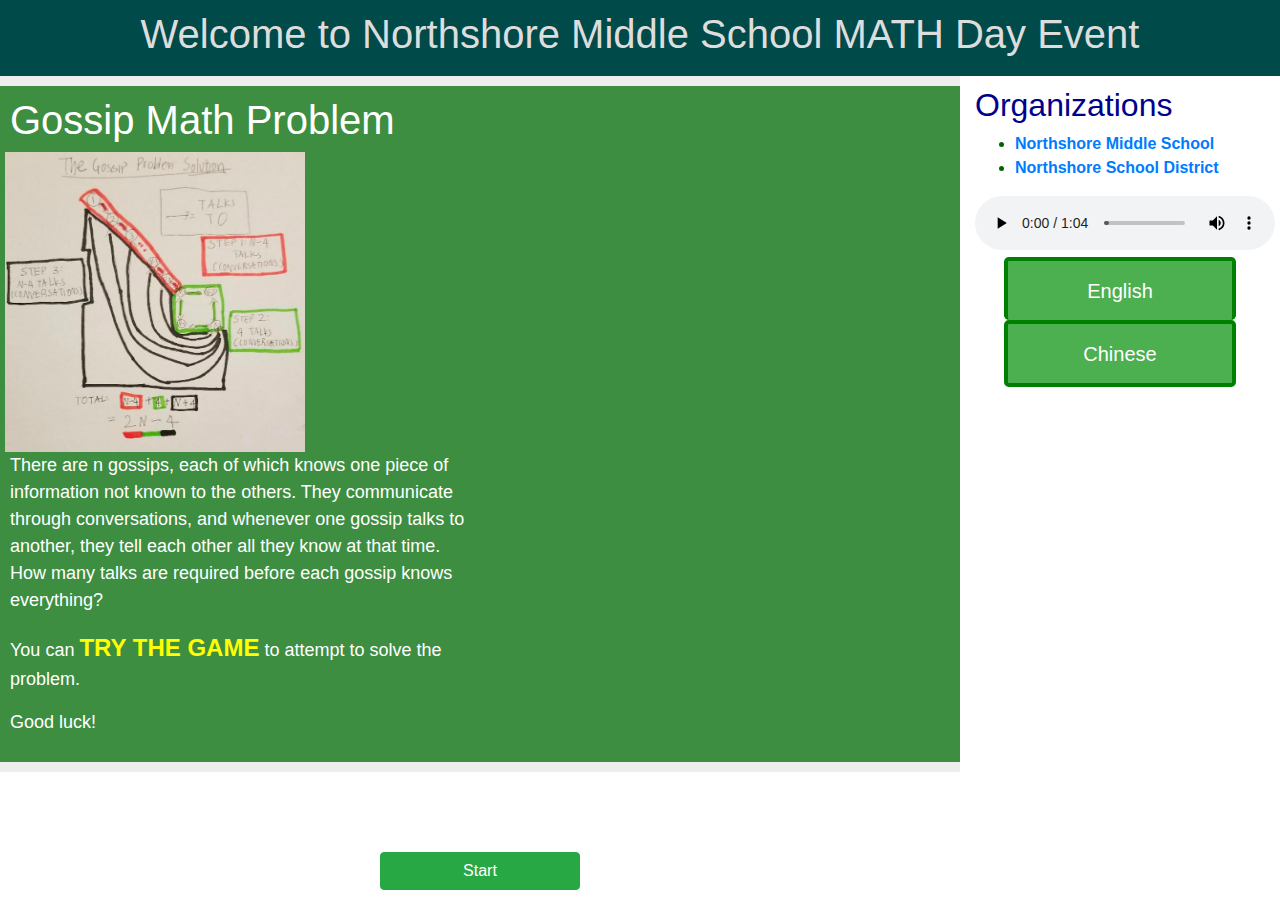
<file: index.html>
<!DOCTYPE html>

<html>

<head>
    <title class="toTranslate" i18nid="translateId-cc3cf15e1ecc24ea945e34b48151bf20">The Gossip Problem</title>
    <meta http-equiv="Content-Type" content="text/html; charset=utf-8">
    <link href="contents/app.css" rel="stylesheet" />
    <script src="contents/i18n.js"></script>
    <script src="contents/app.js" type="application/javascript"></script>
    <script src="contents/md5.min.js"></script>
    <link href="contents/bootstrap.css" rel="stylesheet">
</head>



<body onload="onLoadHome()">
    <header class="container-fluid">
        <h1 class="toTranslate" i18nid="translateId-09517f9f315cf1a2144445aebe5fe173">Welcome to Northshore Middle School MATH Day Event</h1>
    </header>

    <div class="container-fluid">
        <div class="row">
            <section class="col-sm-9">
                <div class="row">
                    <article id="intro">
                        <h1 class="toTranslate" i18nid="translateId-ba915c166e1627fc4e914c33bd32b8b7">Gossip Math Problem</h1>
                        <div class="row">
                            <div class="col-sim-3">
                                <img class="logo" src="images/Solution.png" width="300" height="300" />
                            </div>
                            <div class="col-sm-3">
                                <p> </p>
                            </div>
                            <div class="col-sm-6">
                                <p i18nid="translateId-e88fd596db86a41e2fa599e0174e5dc5"  class="intruction  toTranslate">There are n gossips, each of which knows one piece of information
                                    not known to
                                    the others. They
                                    communicate through
                                    conversations, and whenever one gossip talks to another, they tell each other all
                                    they
                                    know at
                                    that
                                    time.
                                    How
                                    many talks are required before each gossip knows everything?</p>

                                <p class="toTranslate" i18nid="translateId-19383ffd194efe470f3ad50a12423720">You can <span style='color: yellow; font-size: x-large; font-weight: bold'>TRY THE
                                        GAME</span> to attempt to solve the problem.</p>

                                <p class="toTranslate" i18nid="translateId-82a09b9d442f67a6f71c5eed67c103fd">Good luck!</p>
                            </div>
                        </div>
                    </article>

                </div>
            </section>
            <aside class="col-sm-3">
                <h2 i18nid="translateId-fe8d31f91681817b4b1438c2933b8b75"  class="title  toTranslate">Organizations</h2>
                <ul id="Links">
                    <li><a class="toTranslate" i18nid="translateId-6b7ad5dfa7c95c16752e3c6a47c68d2b" href="https://northshore.nsd.org/" target="_blank">Northshore Middle School</a></li>
                    <li><a class="toTranslate" i18nid="translateId-052a29a8cd85b29ee832ec9771a11e6a" href="https://www1.nsd.org/" target="_blank">Northshore School District</a></li>
                </ul>

                <audio controls autoplay>
                    <source src="contents/kahoot.mp3" type="audio/mpeg">
                    </source>
                    Your browser does not support the audio element.
                </audio>

                <div class="btn-group_v">
                    <button i18nid="translateId-78463a384a5aa4fad5fa73e2f506ecfc" type="button"    class="btn btn-primary btn-lg  toTranslate" onclick="SetLanguage('en')">English</button>
                    <button i18nid="translateId-3b261136e3c33f35e0a58611b1f344cb" type="button"    class="btn btn-primary btn-lg  toTranslate" onclick="SetLanguage('zh-CN')">Chinese</button>
                    <!--
                    <button i18nid="translateId-aad20e22eaaa854e576a4d92e38db2b9" type="button"    class="btn btn-primary btn-lg  toTranslate" onclick="SetLanguage('jp')">Japanse</button>
                    <button i18nid="translateId-0309a6c666a7a803fdb9db95de71cf01" type="button"    class="btn btn-primary btn-lg  toTranslate" onclick="SetLanguage('fr')">France</button>
                    -->
                </div>

                <div id="google_translate_element"></div>

                <script type="text/javascript">
                    function googleTranslateElementInit() {
                        new google.translate.TranslateElement({
                            pageLanguage: 'en',
                            layout: google.translate.TranslateElement.InlineLayout.SIMPLE
                        }, 'google_translate_element');
                    }
                </script>

                <script type="text/javascript" src="https://translate.google.com/translate_a/element.js?cb=googleTranslateElementInit"></script>

            </aside>
        </div>
    </div>

    <a i18nid="translateId-a6122a65eaa676f700ae68d393054a37"  class="btn btn-success btn-fixed   toTranslate"  href = # onclick="StartGame()">Start</a>



</body>

</html>
</file>
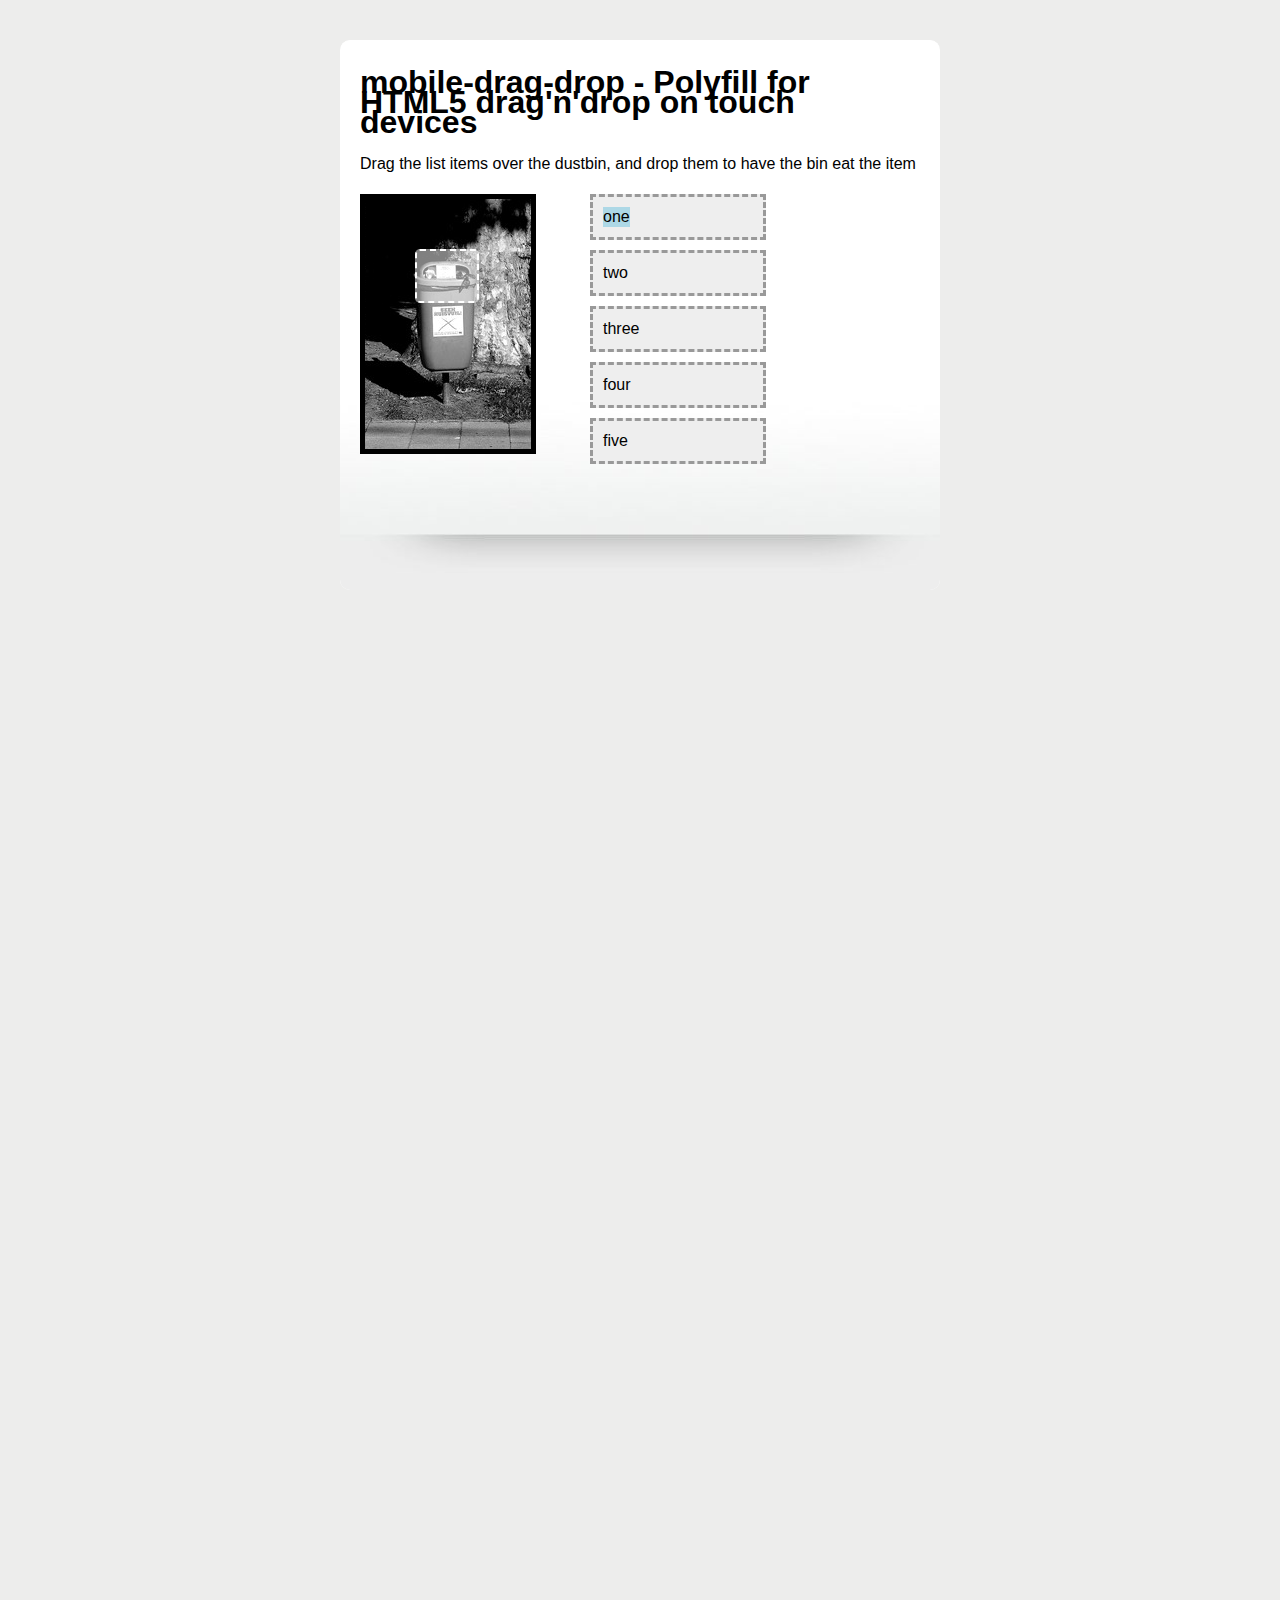
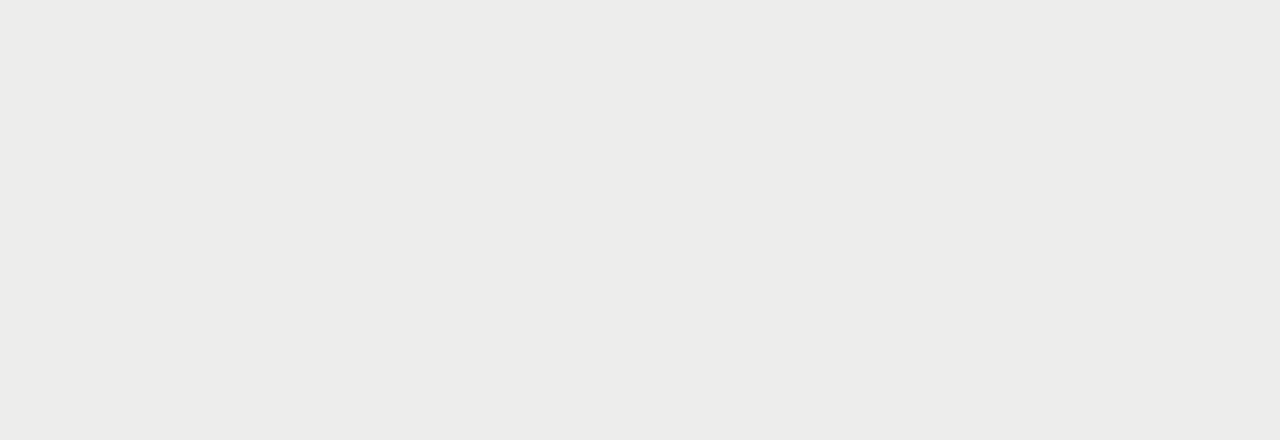
<file: demo/index.html>
<!DOCTYPE html>
<html lang="en">
<head>
    <meta charset=utf-8>
    <meta name="viewport" content="width=device-width, initial-scale=1, shrink-to-fit=no">
    <title>mobile-drag-drop demo</title>
    <link rel="stylesheet" href="demo.css">
    <script src="demo.js"></script>
    <link rel="stylesheet" href="../release/default.css">
    <link rel="stylesheet" href="../release/icons.css">
    <link rel="stylesheet" href="../release/debug.css">
    <script src="../release/index.min.js"></script>
    <script src="../release/scroll-behaviour.min.js"></script>
</head>
<body>
<section id="wrapper">
    <header>
        <h1>mobile-drag-drop - Polyfill for HTML5 drag'n'drop on touch devices</h1>
    </header>
    <article>
        <p id="appliedMessage"></p>

        <p>Drag the list items over the dustbin, and drop them to have the bin eat the item</p>

        <div id="bin">
            <div id="innerBin"></div>
        </div>
        <ul>
            <li><a href="#" id="one"><span style="display: inline-block; background: lightblue">one</span></a></li>
            <li><a href="#" id="two">two</a></li>
            <li><a href="#" id="three">three</a></li>
            <li><a href="#" id="four">four</a></li>
            <li><a href="#" id="five">five</a></li>
        </ul>

    </article>


    <script>

        
        /**
         * ---------------------------------------------------------------------------------------------------------
         */

        var missed = ['hey!', 'missed it :(', 'that was close..', 'ARRRR'];
        var eat = ['yum!', 'gulp', 'burp!', 'nom'];
        var yum = document.createElement('p');

        /**
         * ---------------------------------------------------------------------------------------------------------
         */

        var links = document.querySelectorAll('li > a'), el = null;
        for (var i = 0; i < links.length; i++) {
            el = links[i];

            el.setAttribute('draggable', 'true');

            addEvent(el, 'dragstart', function (e) {
                console.log('dragstart');

                e.dataTransfer.effectAllowed = 'copyLink';

                //TODO fails on desktop safari because drag is immediately aborted
//                this.style.display = "none";

                console.log('setting data: ' + this.id);

                e.dataTransfer.setData('Text', this.id); // required otherwise doesn't work
            });

            addEvent(el, 'drag', function (e) {
                console.log('drag');
            });

            addEvent(el, 'dragend', function (e) {

//                this.style.display = "block";

                console.log('dragend with effect: ' + e.dataTransfer.dropEffect);
            });

            addEvent(el, 'click', function (e) {
                console.log('clicked on draggable');

                console.log('click offsetX, offsetY: ' + e.offsetX + ", " + e.offsetY);
            });
        }

        /**
         * ---------------------------------------------------------------------------------------------------------
         */

        var bin = document.querySelector('#bin');

        addEvent(bin, 'dragenter', function (e) {
            console.log('bin dragenter');

            console.log('bin offsetX, offsetY: ' + e.offsetX + ", " + e.offsetY);

            e.preventDefault();
            e.stopPropagation(); // stop it here to prevent it bubble up

            bin.classList.add('over');

        });

        addEvent(bin, 'dragover', function (e) {
            console.log('bin dragover');

            console.log('bin offsetX, offsetY: ' + e.offsetX + ", " + e.offsetY);

            e.preventDefault(); // allows us to drop
            e.stopPropagation(); // stop it here to prevent it bubble up

            e.dataTransfer.dropEffect = 'link'; // we have to set it for firefox to be happy
        });

        addEvent(bin, 'dragexit', function (e) {
            console.log('bin dragexit');

            console.log('bin offsetX, offsetY: ' + e.offsetX + ", " + e.offsetY);

            e.stopPropagation(); // stop it here to prevent it bubble up
        });

        addEvent(bin, 'dragleave', function (e) {
            console.log('bin dragleave');

            console.log('bin offsetX, offsetY: ' + e.offsetX + ", " + e.offsetY);

            e.stopPropagation(); // stop it here to prevent it bubble up

            bin.classList.remove('over');
        });

        addEvent(bin, 'drop', function (e) {
            console.log('bin drop');

            console.log('bin offsetX, offsetY: ' + e.offsetX + ", " + e.offsetY);

            e.stopPropagation(); // stop it here to prevent it bubble up

            // stupid nom text + fade effect
            yum.innerHTML = missed[parseInt(Math.random() * missed.length)];

            var y = yum.cloneNode(true);
            bin.appendChild(y);

            setTimeout(function () {
                y.classList.add('fadeout');
            }, 250);
        });

        /**
         * ---------------------------------------------------------------------------------------------------------
         */
         var innerBin = document.querySelector('#innerBin');
        bin.classList.add('zoom');
        addEvent(innerBin, 'dragenter', function (e) {
            console.log('apperture dragenter');
            e.preventDefault();
            e.stopPropagation(); // stop it here to prevent it bubble up
            bin.classList.add('in');
        });
        addEvent(innerBin, 'dragover', function (e) {
            console.log('apperture dragover');
            e.preventDefault(); // allows us to drop
            e.stopPropagation(); // stop it here to prevent it bubble up
            e.dataTransfer.dropEffect = 'copy';
        });
        addEvent(innerBin, 'dragexit', function (e) {
            console.log('apperture dragexit');
            e.stopPropagation(); // stop it here to prevent it bubble up
            bin.classList.remove('in');
        });
        addEvent(innerBin, 'dragleave', function (e) {
            console.log('apperture dragleave');
            e.stopPropagation(); // stop it here to prevent it bubble up
            bin.classList.remove('in');
        });
        addEvent(innerBin, 'drop', function (e) {
            console.log('apperture drop');
            e.stopPropagation(); // stop it here to prevent it bubble up
            bin.classList.remove('in');
            var el = document.getElementById(e.dataTransfer.getData('Text'));
            el.parentNode.removeChild(el);
            // stupid nom text + fade effect
            yum.innerHTML = eat[parseInt(Math.random() * eat.length)];
            var y = yum.cloneNode(true);
            bin.appendChild(y);
            setTimeout(function () {
                y.classList.add('fadeout');
            }, 250);
        });


        // workaround for iOS10/iOS11 touchmove behaviour (https://github.com/timruffles/mobile-drag-drop/issues/77)
        try {
            window.addEventListener('touchmove', function () {
            }, {passive: false})
        } catch(e) {}


    </script>
</section>


</body>
</html>
</file>
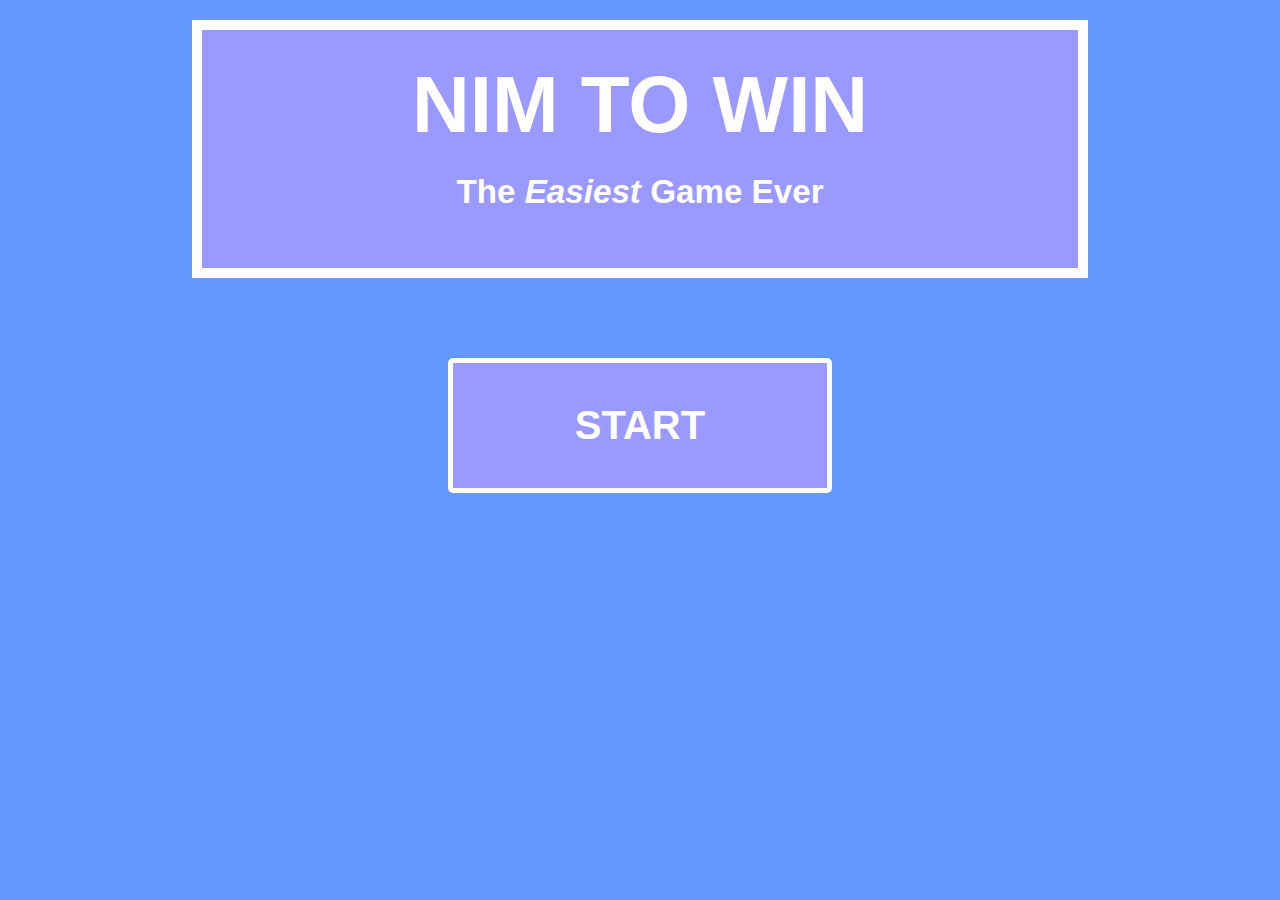
<file: Games/index.html>
<!DOCTYPE html>

<html>

<head>
    <title>Nim (v1)</title>
    <link rel="stylesheet" type="text/css" href="nim.css">
</head>

<body>
    <div class="cap">
        <div class="box-1">
            <h1>NIM TO WIN</h1>
            <h5>The <i>Easiest</i> Game Ever</h5>
        </div>
    </div>

    <div class="button-1">
        <form method="POST" action="nim.html">
            <button type="submit">START</button>
        </form>
    </div>
</body>

</html>
</file>
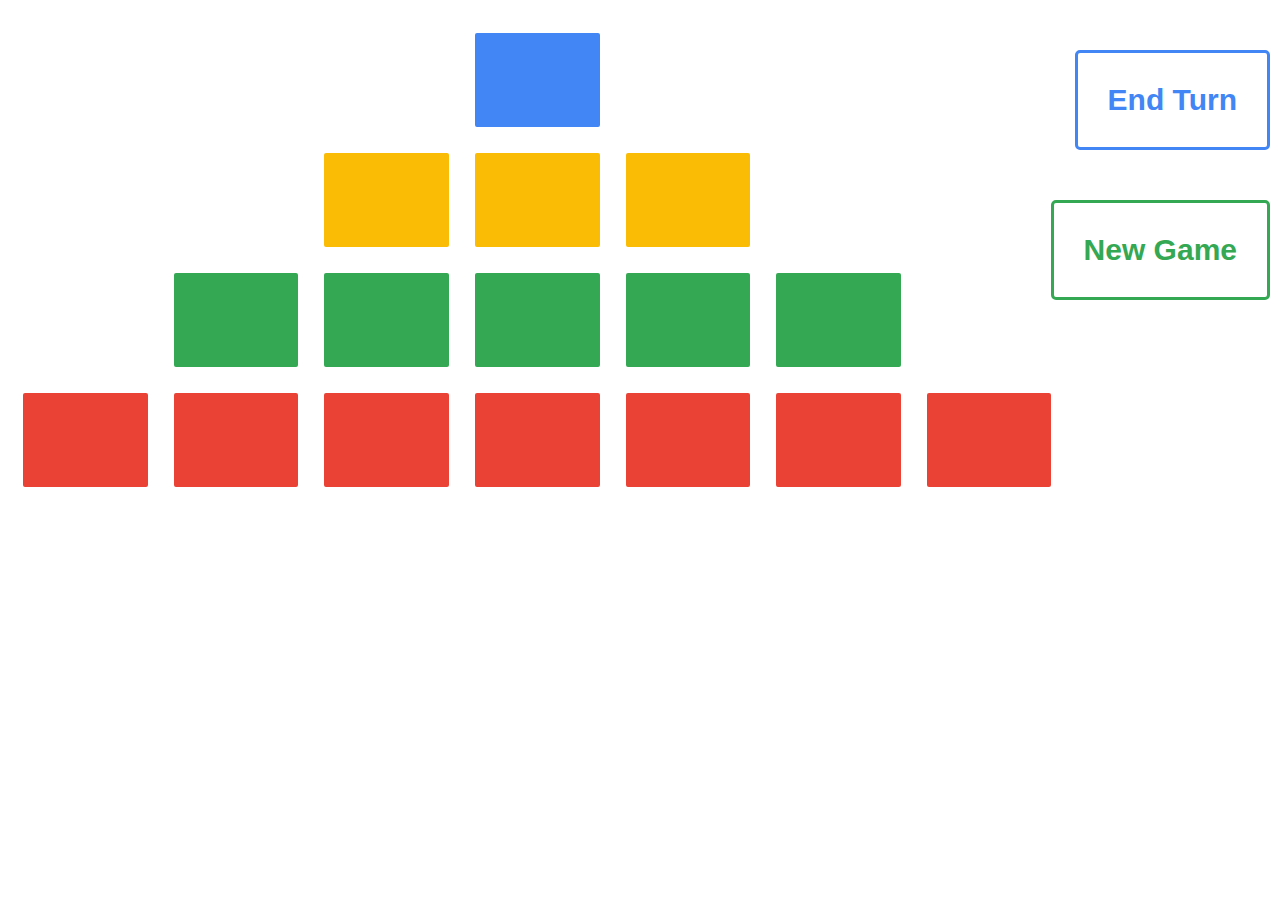
<file: Games/nim.html>
<!DOCTYPE html>

<html>

<head>
    <title>Nim (v1)</title>
    <link rel="stylesheet" type="text/css" href="active.css">
    <script type="text/javascript" src="active.js"></script>
    <script type="text/javascript" src="https://cdnjs.cloudflare.com/ajax/libs/jquery/3.4.1/jquery.js"></script>    
</head>

<body onload="UpdatePlayArea()">
    <div id="tokens">
        <div id="playArea">
        </div>
    </div>
    <button onclick="onClick()" style="color: #4285F4; background-color: white;
        padding: 30px; border: 3px solid #4285F4; font: bold 30px Helvetica;
        border-radius: 5px" id="turnButton">End Turn</button>
    <button onclick="UpdatePlayArea()" style="color: #34A853; background-color: white;
        padding: 30px; border: 3px solid #34A853; font: bold 30px Helvetica;
        border-radius: 5px" id="newGameButton">New Game</button>
</body>

</html>
</file>
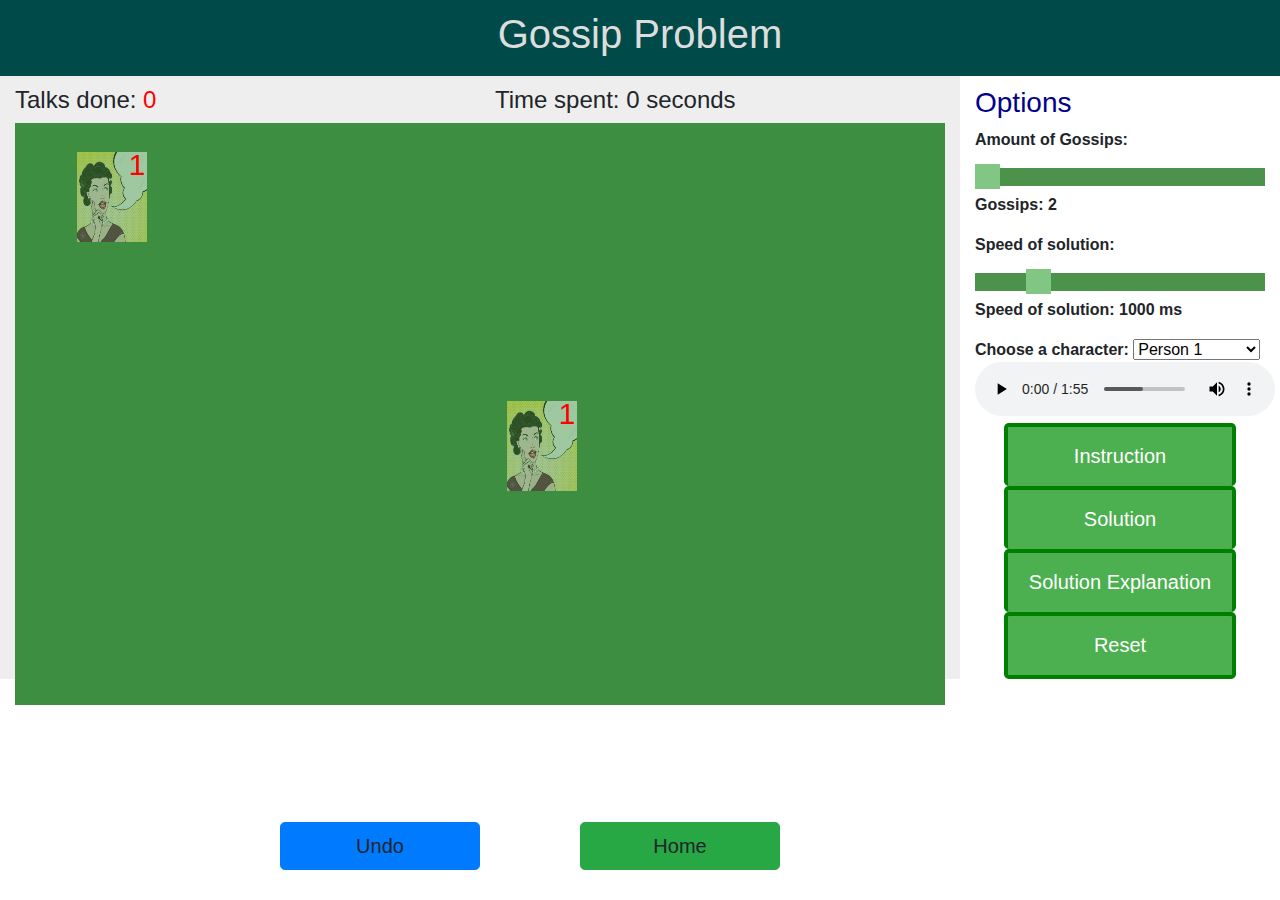
<file: html/game.html>
<!DOCTYPE html>

<html lang="en-US">

<head>
    <title class="toTranslate" i18nid="translateId-cc3cf15e1ecc24ea945e34b48151bf20">The Gossip Problem</title>
    <meta http-equiv="Content-Type" content="text/html; charset=utf-8">   
    <link href="../contents/app.css" rel="stylesheet" />
    <script src="../contents/app.js" type="application/javascript"></script>
    <script src="../contents/md5.min.js"></script>
    <script src="../contents/i18n.js"></script>

    <link href="../contents/bootstrap.css" rel="stylesheet">

    <link rel="stylesheet" href="../contents/default.css">
    <link rel="stylesheet" href="../contents/icons.css">
    <link rel="stylesheet" href="../contents/debug.css">
    <script src="../contents/index.js"></script>
    <script src="../contents/scroll-behaviour.js"></script>

    <script>
        // options are optional ;)
        if (typeof MobileDragDrop !== 'undefined') {        
            MobileDragDrop.polyfill({
                // use this to make use of the scroll behaviour
                dragImageTranslateOverride: MobileDragDrop.scrollBehaviourDragImageTranslateOverride
            });
        }
    </script>

</head>

<body bgcolor="#E6E6FA" onload="onLoad()" onresize="Reset()">
    <header class="container-fluid">
        <h1 class="toTranslate" i18nid="translateId-24962ef4bbb3bb07549315735e95ba3f">Gossip Problem</h1>
    </header>

    <div class="container-fluid">
        <div class="row">
            <section class="col-sm-9">
                <div class="row">
                    <h4 i18nid="translateId-a56d7e1158484e176afc71458e56ea35"  class="col-sm-6   toTranslate">Talks done: <span id="Counter">0</span></h4>
                    <h4 i18nid="translateId-547bb202806fd9e354788dda41c666bd"  class="col-sm-6   toTranslate">Time spent: <span id="HowLong">0</span> seconds</h4>
                </div>
                <p id="playarea"></p>
                <div class="row">
                    <a i18nid="translateId-1cdc076b28f70afac5fcedadf99fa119"  class="btn btn-primary btn-lg undo-fixed    toTranslate" onclick="Undo()">Undo</a>
                    <a i18nid="translateId-8cf04a9734132302f96da8e113e80ce5"  class="btn btn-success  btn-lg done-fixed    toTranslate" onclick="ToHome()">Home</a>
                </div>

            </section>
            <aside class="col-sm-3">
                <h3 i18nid="translateId-dae8ace18bdcbcc6ae5aece263e14fe8"  class="title   toTranslate">Options</h3>
                <p class="toTranslate" i18nid="translateId-f19314837b4e98397c7d7843dd4a35fa">Amount of Gossips:</p>
                <div class="slidecontainer">
                    <input type="range" min="2" max="8" value="2" class="slider" id="myRange" onchange="updateSlider(this.value)">
                </div>

                <p class="toTranslate" i18nid="translateId-15bad1ef80c9455236e983218428cb58">Gossips: <span id="gossip_num">2</span></p>

                <p class="toTranslate" i18nid="translateId-c8cb9e10efcc9b15131f9c3864a1a85a">Speed of solution:</p>
                <div class="slidecontainer">
                    <input type="range" min="50" max="5000" value="1000" class="slider" id="mysolution" onchange="updateSolutionSlider(this.value)">
                </div>

                <p class="toTranslate" i18nid="translateId-a2fb3edcc0e938b40055d3f865b5695d">Speed of solution: <span id="solutionspeed">5</span> ms</p>

                Choose a character:
                <select class="selectpicker" id="mySelect" onchange="UpdateActor()">
                    <option value="actor1">Person 1</option>
                    <option value="actor2">Little Boy</option>
                    <option value="actor3">Little Little Boy</option>
                    <option value="actor4">Little Girl</option>
                </select>

                <audio id="backaudio" controls autoplay>
                    <source src="../contents/miimusic.mp3" type="audio/mpeg">
                    </source>
                    Your browser does not support the audio element.
                </audio>


                <audio id="dropAudio">
                    <source src="../contents/click.mav" type="audio/mpeg">
                    </source>
                    Your browser does not support the audio element.
                </audio>

                <div class="btn-group_v">
                    <button i18nid="translateId-c742c5a36b6307267bb709355feb2c41" type="button"        class="btn btn-primary btn-lg   toTranslate" onclick="GetInstructions()">Instruction</button>
                    <button i18nid="translateId-49b21ad0d38942f635877e7bbc5d7a1e" type="button"        class="btn btn-primary btn-lg   toTranslate" onclick=Solution()>Solution</button>
                    <button i18nid="translateId-def1521bd681a9ccc58b16c3c668cf4c" type="button"        class="btn btn-primary btn-lg   toTranslate" onclick=SolutionExplanation()>Solution
                        Explanation</button>
                    <button i18nid="translateId-526d688f37a86d3c3f27d0c5016eb71d" type="button"        class="btn btn-primary btn-lg   toTranslate" onclick="Reset()">Reset</button>
                </div>


            </aside>


        </div>
    </div>


    <div id="google_translate_element"></div>

    <script type="text/javascript">
        function googleTranslateElementInit() {
            new google.translate.TranslateElement({
                pageLanguage: 'en',
                layout: google.translate.TranslateElement.InlineLayout.SIMPLE
            }, 'google_translate_element');
        }
    </script>

    <script type="text/javascript" src="https://translate.google.com/translate_a/element.js?cb=googleTranslateElementInit"></script>

</body>

</html>
</file>
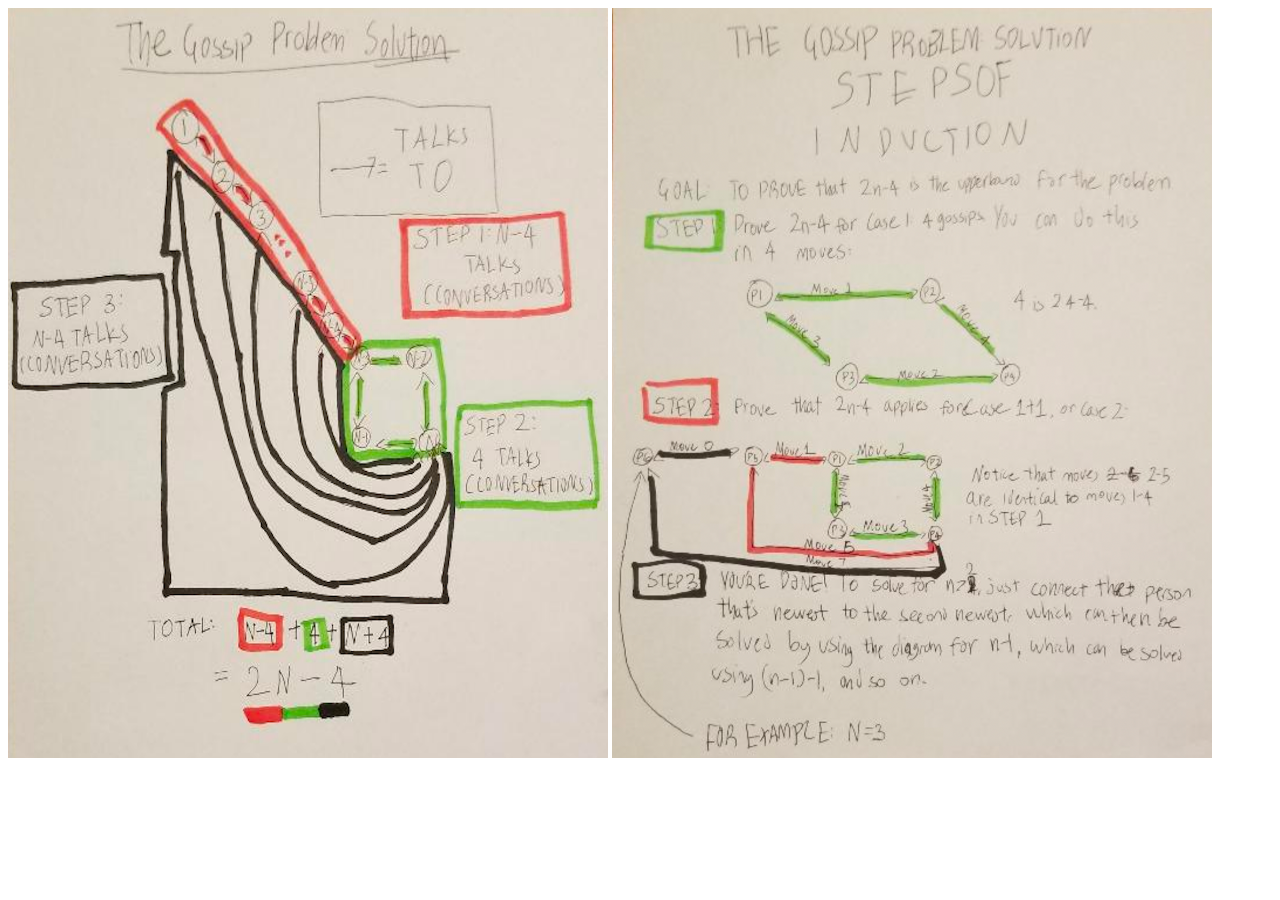
<file: html/solution.html>
<html>

<head>
</head>

<body>
    <div class="row">

        <img class="col-sm-6" src="../images/Solution.png" width="600" height="750" />
        <img class="col-sm-6" src="../images/prove.png" width="600" height="750" />
    </div>
</body>

</html>
</file>
<file: contents/app.css>
body {
    background-color: darkgray;
}

header,
footer {
    background-color: #004a4a;
    color: #ddd;
    padding: 10px;
    text-align: center;
}

aside {
    padding-top: 10px;
    font-weight: bold;
}

.title {
    color: darkblue;
}

#Links {
    color: darkgreen;
}

nav {
    background-color: #222;
}

section,
article {
    padding: 10px;
    background-color: #eee;
}

img111 {
    height: 30%;
    width: 30%;
}


a.btn-fixed {
    position: fixed;
    bottom: 10px;
    left: 380px;
    width: 200px;
    text-align: center;
}

a.undo-fixed {
    position: fixed;
    bottom: 30px;
    left: 280px;
    width: 200px;
    text-align: center;
}

a.done-fixed {
    position: fixed;
    bottom: 30px;
    left: 580px;
    width: 200px;
    text-align: center;
}


.slider-width100 {
    width: 100px;
}

.slidecontainer {
    width: 100%;
}

.slider {
    -webkit-appearance: none;
    width: 100%;
    height: 18px;
    background: darkgreen;
    outline: none;
    opacity: 0.7;
    -webkit-transition: .2s;
    transition: opacity .2s;
}

.slider:hover {
    opacity: 1;
}

.slider::-webkit-slider-thumb {
    -webkit-appearance: none;
    appearance: none;
    width: 25px;
    height: 25px;
    background: #4CAF50;
    cursor: pointer;
}

.slider::-moz-range-thumb {
    width: 25px;
    height: 25px;
    background: #4CAF50;
    cursor: pointer;
}

#playarea {
    /*
    width: 1160px;
    height: 540px;
    */
    width: 100%;
    height: 100%;
    background-color: #3e8e41;
    z-index: -1;
}

.actorimg {
    background-Color: 'transparent';
    opacity: 0.5;
    filter: alpha(opacity=50);
    width: 70px;
    height: 90px;
    position: fixed;
}

.actorimg:hover {
    opacity: 1.1;
    filter: alpha(opacity=100);
    /* For IE8 and earlier */
}

.actorlabel {
    font-size: 30px;
    color: red;
    width: 10px;
    height: 10px;
    position: fixed;
}

.logo {
    position: relative;
    left: 10px;
}

.btn-group_v button {
    position: relative;
    left: 10%;
    top: 10%;

    background-color: #4CAF50;
    /* Green background */
    border: 4px solid green;
    /* Green border */
    color: white;
    /* White text */
    padding: 5%;
    /* Some padding */
    cursor: pointer;
    /* Pointer/hand icon */
    width: 80%;
    /* Set a width if needed */
    display: block;
    /* Make the buttons appear below each other */
}

.btn-group_v button:not(:last-child) {
    border-bottom: none;
    /* Prevent double borders */
}

/* Add a background color on hover */
.btn-group_v button:hover {
    position: relative;
    left: 100px;
    background-color: #3e8e41;
    left: 20px;
}

#intro {
    background-color: #3e8e41;
    color: white;
    font-size: large;
}

#audio {
    position: relative;
    top: 20px;
    background-color: darkkhaki;
}


p.instruction {
    color: darkblack;
    font-size: larger;

}

p.instruction_f {
    font-weight: bold;
    color: darkred;
    font-size: x-large;

}

.arrow{
    stroke:rgb(0,0,0);
    stroke-width:2; 
    marker-end:url(#markerArrow)
  }
</file>
<file: demo/demo.css>
body {
    font: normal 16px/20px "Helvetica Neue", Helvetica, sans-serif;
    background: rgb(237, 237, 236);
    margin: 0;
    margin-top: 40px;
    padding: 0;
    height: 2000px;
    overflow: auto;
}

section, header, footer {
    display: block;
}

#wrapper {
    width: 600px;
    margin: 0 auto;
    background: #fff url(shade.jpg) repeat-x center bottom;
    -moz-border-radius: 10px;
    -webkit-border-radius: 10px;
    border-radius: 10px;
    border-top: 1px solid #fff;
    padding-bottom: 76px;
}

h1 {
    padding-top: 10px;
}

h2 {
    font-size: 100%;
    font-style: italic;
}

header,
article > *,
footer > * {
    margin: 20px;
}

footer > * {
    margin: 20px;
    color: #999;
}

#status {
    padding: 5px;
    color: #fff;
    background: #ccc;
}

#status.fail {
    background: #c00;
}

#status.success {
    background: #0c0;
}

#status.offline {
    background: #c00;
}

#status.online {
    background: #0c0;
}

/*footer #built:hover:after {
  content: '...quickly';
}
*/
[contenteditable]:hover:not(:focus) {
    outline: 1px dotted #ccc;
}

abbr {
    border-bottom: 0;
}

abbr[title] {
    border-bottom: 1px dotted #ccc;
}

li {
    margin-bottom: 10px;
}

#promo {
    font-size: 90%;
    background: #333 url(../images/learn-js.jpg) no-repeat left center;
    display: block;
    color: #efefef;
    text-decoration: none;
    cursor: pointer;
    padding: 0px 20px 0px 260px;
    border: 5px solid #006;
    height: 160px;
}

#promo:hover {
    border-color: #00f;
}

#ih5 {
    font-size: 90%;
    background: #442C0D url(../images/ih5.jpg) no-repeat left center;
    display: block;
    color: #F7FCE4;
    text-decoration: none;
    cursor: pointer;
    padding: 1px 20px 1px 260px;
    border: 5px solid #904200;
}

#ih5:hover {
    border-color: #CF6D3B;
}

#ffad section {
    padding: 20px;
}

#ffad p {
    margin: 10px 10px 10px 100px;
}

#ffad img {
    border: 0;
    float: left;
    display: block;
    margin: 14px 14px 0;
}

#ffad .definition {
    font-style: italic;
    font-family: Georgia, Palatino, Palatino Linotype, Times, Times New Roman, serif;
}

#ffad .url {
    text-decoration: underline;
}

button, input {
    font-size: 16px;
    padding: 3px;
    margin-left: 5px;
}

#view-source {
    display: none;
}

body.view-source {
    margin: 0;
    background: #fff;
    padding: 20px;
}

body.view-source > * {
    display: none;
}

body.view-source #view-source {
    display: block !important;
    margin: 0;
}

#demos {
    width: 560px;
    border-collapse: collapse;
}

#demos .demo {
    padding: 5px;
}

#demos a {
    color: #00b;
    text-decoration: none;
    font-size: 14px;
}

#demos a:hover {
    text-decoration: underline;
}

#demos tbody tr {
    border-top: 1px solid #DCDCDC;
}

#demos .demo p {
    margin-top: 0;
    margin-bottom: 5px;
}

#demos .support {
    width: 126px;
}

.support span {
    cursor: pointer;
    overflow: hidden;
    float: left;
    display: block;
    height: 16px;
    width: 16px;
    text-indent: -9999px;
    margin-right: 5px;
}

.support span.selected {
    outline: 1px dashed #75784C;
}

.support span.safari {
    background-position: 0 0;
}

.support span.chrome {
    background-position: 16px 0;
}

.support span.firefox {
    background-position: 32px 0;
}

.support span.ie {
    background-position: 48px 0;
}

.support span.opera {
    background-position: 64px 0;
}

.support span.nightly {
    opacity: 0.5;
    filter: alpha(opacity=50);
}

.support span.none {
    opacity: 0.1;
    filter: alpha(opacity=10);
}

#demos .tags {
    width: 140px;
}

.tags span {
    font-size: 11px;
    color: #6E724E;
    padding: 2px 5px;
    border: 1px solid #D7D999;
    background: #FFFFC6;
    -moz-border-radius: 10px;
    -webkit-border-radius: 10px;
    border-radius: 10px;
    cursor: pointer;
}

.tags span:hover,
.tags span.selected {
    border: 1px solid #75784C;
    background: #FF7;
    color: #333521;
}

#tags span {
    margin-right: 2px;
}

#tags {
    font-size: 14px;
}

#html5badge {
    /*  display: none;*/
    margin-left: -30px;
    border: 0;
}

#html5badge img {
    border: 0;
}

.support span.yourbrowser {
    width: 16px;
    height: 16px;
    background: none;
}

#carbonads-container {
    position: fixed;
    margin-left: 620px;
    margin-top: -2px;
}

/** Pretty printing styles. Used with prettify.js. */
pre {
    font-size: 14px;
}

.str {
    color: #080;
}

.kwd {
    color: #008;
}

.com {
    color: #800;
}

.typ {
    color: #606;
}

.lit {
    color: #066;
}

.pun {
    color: #660;
}

.pln {
    color: #000;
}

.tag {
    color: #008;
}

.atn {
    color: #606;
}

.atv {
    color: #080;
}

.dec {
    color: #606;
}

li {
    list-style: none;
}

li a {
    text-decoration: none;
    color: #000;
    margin: 10px;
    width: 150px;
    border: 3px dashed #999;
    background: #eee;
    padding: 10px;
    display: block;
}

*[draggable=true] {
    -moz-user-select: none;
    -khtml-user-drag: element;
    cursor: move;
}

*:-khtml-drag {
    background-color: rgba(238, 238, 238, 0.5);
}

li a:hover:after {
    content: ' (drag me)';
}

ul {
    margin-left: 200px;
    min-height: 300px;
}

li.over {
    border-color: #333;
    background: #ccc;
}

#bin {
    background: url(bin.jpg) top right no-repeat;
    height: 250px;
    width: 166px;
    float: left;
    border: 5px solid #000;
    position: relative;
    margin-top: 0;
    overflow: hidden;
}

#bin.over {
    background: url(bin.jpg) top left no-repeat;
}

#bin p {
    font-weight: bold;
    text-align: center;
    position: absolute;
    bottom: 20px;
    width: 166px;
    font-size: 32px;
    color: #fff;
    text-shadow: #000 2px 2px 2px;
}

#innerBin {
    position: relative;
    top: 50px;
    left: 50px;
    width: 60px;
    height: 50px;
    background-color: rgba(255, 255, 255, .5);
    border: 2px dashed white;
    border-radius: 5px;
}

.zoom {
    transition: transform 500ms;
}

.zoom.in {
    transform: scale(1.2);
}

.fadeout {
    transition: opacity 1s;
    opacity: 0;
}

.border-boxed {
    -webkit-box-sizing: border-box;
    -moz-box-sizing: border-box;
    box-sizing: border-box;
}

.border-boxed *, .border-boxed *:before, .border-boxed *:after {
    -webkit-box-sizing: inherit;
    -moz-box-sizing: inherit;
    box-sizing: inherit;
}

ul.flex-boxed {
    min-height: initial;
    display: -webkit-flex;
    display: flex;
    -webkit-flex-direction: row;
    flex-direction: row;
    -webkit-justify-content: space-between;
    justify-content: space-between;
    -webkit-flex-wrap: wrap;
    flex-wrap: wrap;
    border-radius: 5px;
    border: 2px solid gray;
    margin: 10px;
    padding: 10px;
}

ul[draggable=true] {
    border-radius: 5px;
    border: 2px solid gray;
    margin: 10px;
    padding: 10px;
}

ul[draggable=true] > li:first-child {
    display: block;
    width: 100%;
    background-color: gray;
    color: white;
}

div[draggable] {
    padding: 10px;
    background-color: rgba(0, 0, 0, 0.3);
}

.draggable {
    cursor: grab;
    cursor: -webkit-grab;
}

.draggable:active {
    cursor: grabbing;
    cursor: -webkit-grabbing;
}

.det {
    position: relative;
    width: 100%;
    outline: 0.1em solid #d9d9d9;
    background-color: #fff;
    box-sizing: border-box;
}

.det-icon {
    display: inline-block;
    width: 36%;
    padding: 1% 2%;
    box-sizing: border-box;
    height: 100%;
    min-height: 210px;
}

.oic {
    width: 100%;
    height: 100%;
    cursor: pointer;
    font-size: 0.8em;
    text-align: center;
    position: relative;
}

.oic-image {
    width: 100%;
    padding: 5% 0 0 0;
}

.custom {
    border: 2px dashed gray;
    background: #2e2e2e;
    color: white;
}

.drag-handle {
    display: inline;
}

li.draggable {
    box-sizing: border-box;
    color: #000;
    margin: 10px;
    border: 3px dashed #999;
    background: #eee;
    display: flex;
    box-shadow: 0 0 6px 0 rgba(0, 0, 0, .5);
}

li .drag-handle {
    height: 15px;
    width: 15px;
    text-align: center;
    margin: 10px;
    padding: 15px;
    background-color: darkgray;
    color: white;
    border: 1px white solid;
    border-radius: 50%;
}

li .no-drag {
    flex: 1 1 100%;
    display: flex;
}

.scroll-container {
    -webkit-overflow-scrolling: touch;
    height: 180px;
    overflow: auto;
    padding: 10px;
    border: 1px solid gray;
    background-color: #888888;
    box-shadow: inset 0 0 5px 0 rgba(0, 0, 0, .5);
}

.rotate {
    transform: rotate(90deg);
}
</file>
<file: release/default.css>
.dnd-poly-drag-image {
    opacity: .5 !important;
}

.dnd-poly-drag-image.dnd-poly-snapback {
    transition-property: transform, -webkit-transform !important;
    transition-duration: 250ms !important;
    transition-timing-function: ease-out !important;
}
</file>
<file: release/debug.css>
/* debug classes */

.dnd-poly-debug {
    -webkit-transition-duration: 250ms, 250ms;
    -webkit-transition-property: outline, outline-offset;

    -moz-transition-duration: 250ms, 250ms;
    -moz-transition-property: outline, outline-offset;

    -o-transition-duration: 250ms, 250ms;
    -o-transition-property: outline, outline-offset;

    transition-duration: 250ms, 250ms;
    transition-property: outline, outline-offset;

    outline: 1px solid transparent;
    outline-offset: 10px;
}

.dnd-poly-immediate-user-selection {
    background-color: steelblue !important;
}

.dnd-poly-current-drop-target {
    background-color: lime !important;
}

.dnd-poly-event-target {
    -webkit-transition-duration: 0ms, 0ms;
    -moz-transition-duration: 0ms, 0ms;
    -o-transition-duration: 0ms, 0ms;
    transition-duration: 0ms, 0ms;
    outline: 1px solid red !important;
    outline-offset: 0;
}

.dnd-poly-event-related-target {
    -webkit-transition-duration: 0ms, 0ms;
    -moz-transition-duration: 0ms, 0ms;
    -o-transition-duration: 0ms, 0ms;
    transition-duration: 0ms, 0ms;
    outline: 1px solid lime !important;
    outline-offset: 0;
}
</file>
<file: Games/nim.css>
body{
    background-color: #69f;
    color: white;

    font: bold 20px Arial, Helvetica;

    line-height: 1.6em;
    margin: 0;
}

.cap{
    width: 70%;
    margin: auto;
}

.box-1{
    background-color: #99f;
    
    font-size: 40px;
    text-align: center;
    margin-top: 20px;
    border: 10px white solid;
    padding: 5px; 
}  

.button-1 button{
    background-color: #99f;
    
    border-radius: 5px;
    border: 5px white solid;
    width: 30%;
    padding-top: 40px;
    padding-bottom: 40px;

    font: bold 40px Arial, Helvetica;
    color: white;
    text-align: center;

    margin-left: 35%;
    margin-top: 80px; 
}

.button-1 button:hover{
    background-color: white;
    border: 5px #99f solid;
    color: #99f;
    transition-duration: 0.2s;
}
</file>
<file: Games/active.css>
#playArea{
    width: 85%;
    height: 520px;
}

#turnButton{
    background-color: white;
    border-radius: 5px;  

    position: fixed;
    top: 50px;
    right: 10px;
}

#newGameButton{
    background-color: white;
    border-radius: 5px;  

    position: fixed;
    top: 200px;
    right: 10px;
}

#tokens button{
    border-radius: 5px;
    border: 3px solid white;
}

#tokens button:hover{
    border: 3px solid black;
}
</file>
<file: contents/default.css>
.dnd-poly-drag-image {
    opacity: .5 !important;
}

.dnd-poly-drag-image.dnd-poly-snapback {
    transition-property: transform, -webkit-transform !important;
    transition-duration: 250ms !important;
    transition-timing-function: ease-out !important;
}
</file>
<file: contents/debug.css>
/* debug classes */

.dnd-poly-debug {
    -webkit-transition-duration: 250ms, 250ms;
    -webkit-transition-property: outline, outline-offset;

    -moz-transition-duration: 250ms, 250ms;
    -moz-transition-property: outline, outline-offset;

    -o-transition-duration: 250ms, 250ms;
    -o-transition-property: outline, outline-offset;

    transition-duration: 250ms, 250ms;
    transition-property: outline, outline-offset;

    outline: 1px solid transparent;
    outline-offset: 10px;
}

.dnd-poly-immediate-user-selection {
    background-color: steelblue !important;
}

.dnd-poly-current-drop-target {
    background-color: lime !important;
}

.dnd-poly-event-target {
    -webkit-transition-duration: 0ms, 0ms;
    -moz-transition-duration: 0ms, 0ms;
    -o-transition-duration: 0ms, 0ms;
    transition-duration: 0ms, 0ms;
    outline: 1px solid red !important;
    outline-offset: 0;
}

.dnd-poly-event-related-target {
    -webkit-transition-duration: 0ms, 0ms;
    -moz-transition-duration: 0ms, 0ms;
    -o-transition-duration: 0ms, 0ms;
    transition-duration: 0ms, 0ms;
    outline: 1px solid lime !important;
    outline-offset: 0;
}
</file>
<file: release/icons.css>
/*
Icons by Font Awesome extracted with http://fontello.com

   Copyright (C) 2012 by Dave Gandy

   Author:    Dave Gandy
   License:   SIL ()
   Homepage:  http://fortawesome.github.com/Font-Awesome/
*/
@font-face {
    font-family: 'dnd-poly-icons';
    src: url('[data-uri]') format('woff'),
    url('[data-uri]') format('truetype');
}

.dnd-poly-icon::after {
    position: absolute;
    right: -16px;
    top: -16px;

    font-size: 1em;
    width: 1em;
    line-height: 1em;
    border-radius: 1em;
    padding: 5px;

    font-family: "dnd-poly-icons";
    font-style: normal;
    font-weight: bold;
    text-align: center;
}

/* move '\e800' */
/* link '\e801' */
/* plus '\e802' */
/* block '\e803' */
/* minus '\e804' */
/* docs '\e805' */

.dnd-poly-icon.dnd-poly-none::after {
    content: '\e803'; /* block '\e803' */
    color: white;
    background-color: red;

}

.dnd-poly-icon.dnd-poly-copy::after {
    content: '\e802'; /* plus '\e802' */
    color: white;
    background-color: green;
}

.dnd-poly-icon.dnd-poly-move::after {
    content: '\e800'; /* move '\e800' */
    color: white;
    background-color: blue;
}

.dnd-poly-icon.dnd-poly-link::after {
    content: '\e801'; /* link '\e801' */
    color: white;
    background-color: yellow;
}
</file>
<file: contents/icons.css>
/*
Icons by Font Awesome extracted with http://fontello.com

   Copyright (C) 2012 by Dave Gandy

   Author:    Dave Gandy
   License:   SIL ()
   Homepage:  http://fortawesome.github.com/Font-Awesome/
*/
@font-face {
    font-family: 'dnd-poly-icons';
    src: url('[data-uri]') format('woff'),
    url('[data-uri]') format('truetype');
}

.dnd-poly-icon::after {
    position: absolute;
    right: -16px;
    top: -16px;

    font-size: 1em;
    width: 1em;
    line-height: 1em;
    border-radius: 1em;
    padding: 5px;

    font-family: "dnd-poly-icons";
    font-style: normal;
    font-weight: bold;
    text-align: center;
}

/* move '\e800' */
/* link '\e801' */
/* plus '\e802' */
/* block '\e803' */
/* minus '\e804' */
/* docs '\e805' */

.dnd-poly-icon.dnd-poly-none::after {
    content: '\e803'; /* block '\e803' */
    color: white;
    background-color: red;

}

.dnd-poly-icon.dnd-poly-copy::after {
    content: '\e802'; /* plus '\e802' */
    color: white;
    background-color: green;
}

.dnd-poly-icon.dnd-poly-move::after {
    content: '\e800'; /* move '\e800' */
    color: white;
    background-color: blue;
}

.dnd-poly-icon.dnd-poly-link::after {
    content: '\e801'; /* link '\e801' */
    color: white;
    background-color: yellow;
}
</file>
